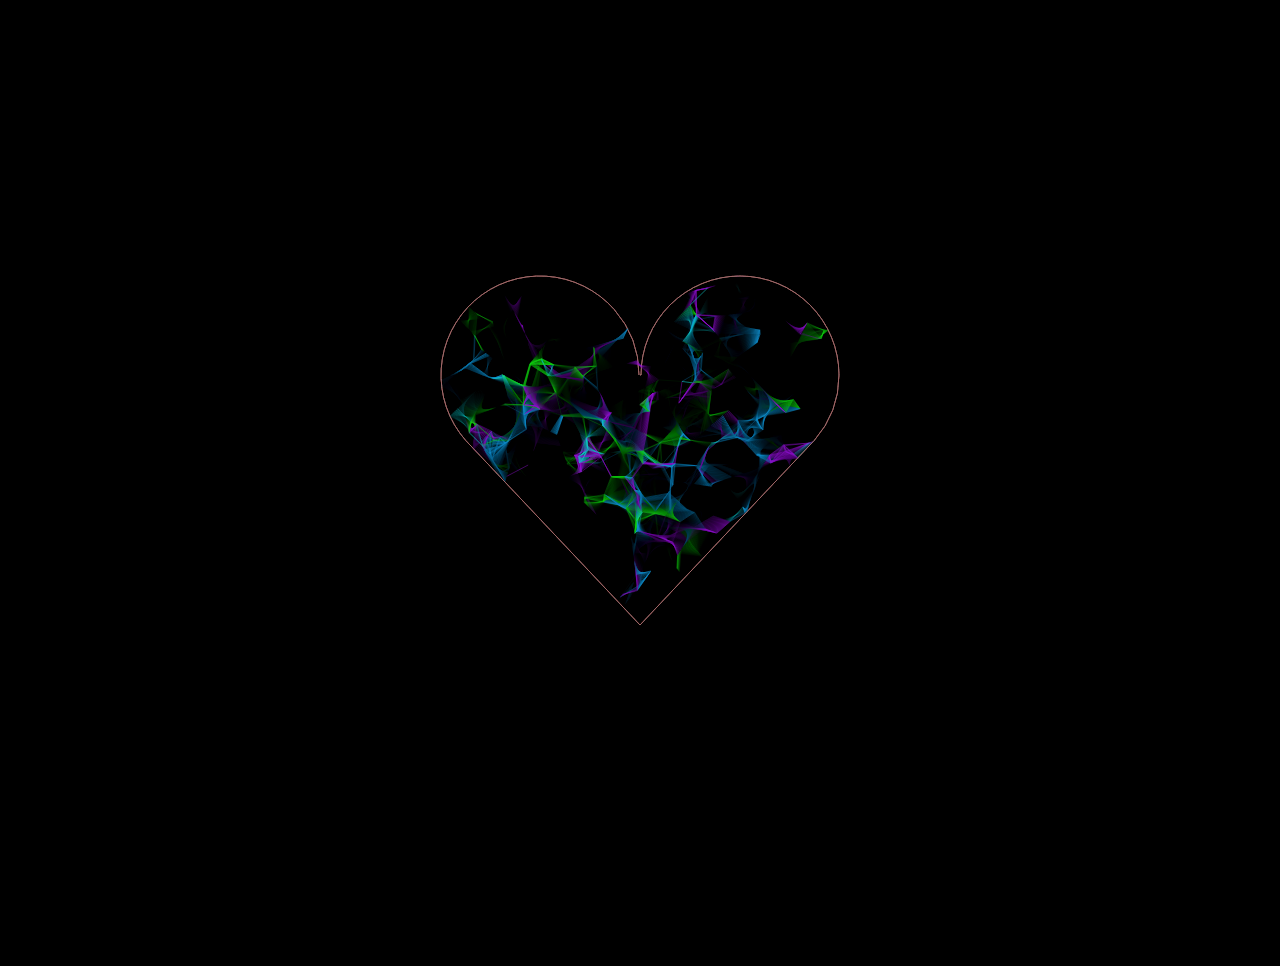
<file: heart.html>
<html lang="en">

<head>

    <meta charset="UTF-8">
    <link rel="stylesheet" href="https://cdnjs.cloudflare.com/ajax/libs/animate.css/4.1.1/animate.min.css" />

    <title>Thinh send Huyền</title>

    <style>
        body {
            margin: 0;
            overflow: hidden;
            background: #eee;
            font-family: Courier, monospace;
            font-size: 14px;
            background-color: #000;
        }

        #c {
            display: block;
            margin: calc(50vh - 175px) auto;
        }
    </style>

    <script>
        window.console = window.console || function (t) { };
    </script>



    <script>
        if (document.location.search.match(/type=embed/gi)) {
            window.parent.postMessage("resize", "*");
        }
    </script>


    <style type="text/css" data-styled-components="FiaaB gTcftA caPIRE" data-styled-components-is-local="true">
        /* sc-component-id: sc-keyframes-FiaaB */
        @-webkit-keyframes FiaaB {
            100% {
                -webkit-transform: rotate(360deg);
                -ms-transform: rotate(360deg);
                transform: rotate(360deg);
            }
        }

        @keyframes FiaaB {
            100% {
                -webkit-transform: rotate(360deg);
                -ms-transform: rotate(360deg);
                transform: rotate(360deg);
            }
        }

        /* sc-component-id: sc-keyframes-gTcftA */
        @-webkit-keyframes gTcftA {

            10%,
            90% {
                -webkit-transform: translate3d(-1px, 0, 0);
                -ms-transform: translate3d(-1px, 0, 0);
                transform: translate3d(-1px, 0, 0);
            }

            20%,
            80% {
                -webkit-transform: translate3d(2px, 0, 0);
                -ms-transform: translate3d(2px, 0, 0);
                transform: translate3d(2px, 0, 0);
            }

            30%,
            50%,
            70% {
                -webkit-transform: translate3d(-4px, 0, 0);
                -ms-transform: translate3d(-4px, 0, 0);
                transform: translate3d(-4px, 0, 0);
            }

            40%,
            60% {
                -webkit-transform: translate3d(4px, 0, 0);
                -ms-transform: translate3d(4px, 0, 0);
                transform: translate3d(4px, 0, 0);
            }
        }

        @keyframes gTcftA {

            10%,
            90% {
                -webkit-transform: translate3d(-1px, 0, 0);
                -ms-transform: translate3d(-1px, 0, 0);
                transform: translate3d(-1px, 0, 0);
            }

            20%,
            80% {
                -webkit-transform: translate3d(2px, 0, 0);
                -ms-transform: translate3d(2px, 0, 0);
                transform: translate3d(2px, 0, 0);
            }

            30%,
            50%,
            70% {
                -webkit-transform: translate3d(-4px, 0, 0);
                -ms-transform: translate3d(-4px, 0, 0);
                transform: translate3d(-4px, 0, 0);
            }

            40%,
            60% {
                -webkit-transform: translate3d(4px, 0, 0);
                -ms-transform: translate3d(4px, 0, 0);
                transform: translate3d(4px, 0, 0);
            }
        }

        /* sc-component-id: sc-keyframes-caPIRE */
        @-webkit-keyframes caPIRE {
            0% {
                -webkit-transform: scale(.75);
                -ms-transform: scale(.75);
                transform: scale(.75);
            }

            20% {
                -webkit-transform: scale(1);
                -ms-transform: scale(1);
                transform: scale(1);
            }

            40% {
                -webkit-transform: scale(.75);
                -ms-transform: scale(.75);
                transform: scale(.75);
            }

            60% {
                -webkit-transform: scale(1);
                -ms-transform: scale(1);
                transform: scale(1);
            }

            80% {
                -webkit-transform: scale(.75);
                -ms-transform: scale(.75);
                transform: scale(.75);
            }

            100% {
                -webkit-transform: scale(.75);
                -ms-transform: scale(.75);
                transform: scale(.75);
            }
        }

        @keyframes caPIRE {
            0% {
                -webkit-transform: scale(.75);
                -ms-transform: scale(.75);
                transform: scale(.75);
            }

            20% {
                -webkit-transform: scale(1);
                -ms-transform: scale(1);
                transform: scale(1);
            }

            40% {
                -webkit-transform: scale(.75);
                -ms-transform: scale(.75);
                transform: scale(.75);
            }

            60% {
                -webkit-transform: scale(1);
                -ms-transform: scale(1);
                transform: scale(1);
            }

            80% {
                -webkit-transform: scale(.75);
                -ms-transform: scale(.75);
                transform: scale(.75);
            }

            100% {
                -webkit-transform: scale(.75);
                -ms-transform: scale(.75);
                transform: scale(.75);
            }
        }
    </style>
    <style>
        @-webkit-keyframes swal2-show {
            0% {
                -webkit-transform: scale(.7);
                transform: scale(.7)
            }

            45% {
                -webkit-transform: scale(1.05);
                transform: scale(1.05)
            }

            80% {
                -webkit-transform: scale(.95);
                transform: scale(.95)
            }

            100% {
                -webkit-transform: scale(1);
                transform: scale(1)
            }
        }

        @keyframes swal2-show {
            0% {
                -webkit-transform: scale(.7);
                transform: scale(.7)
            }

            45% {
                -webkit-transform: scale(1.05);
                transform: scale(1.05)
            }

            80% {
                -webkit-transform: scale(.95);
                transform: scale(.95)
            }

            100% {
                -webkit-transform: scale(1);
                transform: scale(1)
            }
        }

        @-webkit-keyframes swal2-hide {
            0% {
                -webkit-transform: scale(1);
                transform: scale(1);
                opacity: 1
            }

            100% {
                -webkit-transform: scale(.5);
                transform: scale(.5);
                opacity: 0
            }
        }

        @keyframes swal2-hide {
            0% {
                -webkit-transform: scale(1);
                transform: scale(1);
                opacity: 1
            }

            100% {
                -webkit-transform: scale(.5);
                transform: scale(.5);
                opacity: 0
            }
        }

        @-webkit-keyframes swal2-animate-success-line-tip {
            0% {
                top: 1.1875em;
                left: .0625em;
                width: 0
            }

            54% {
                top: 1.0625em;
                left: .125em;
                width: 0
            }

            70% {
                top: 2.1875em;
                left: -.375em;
                width: 3.125em
            }

            84% {
                top: 3em;
                left: 1.3125em;
                width: 1.0625em
            }

            100% {
                top: 2.8125em;
                left: .875em;
                width: 1.5625em
            }
        }

        @keyframes swal2-animate-success-line-tip {
            0% {
                top: 1.1875em;
                left: .0625em;
                width: 0
            }

            54% {
                top: 1.0625em;
                left: .125em;
                width: 0
            }

            70% {
                top: 2.1875em;
                left: -.375em;
                width: 3.125em
            }

            84% {
                top: 3em;
                left: 1.3125em;
                width: 1.0625em
            }

            100% {
                top: 2.8125em;
                left: .875em;
                width: 1.5625em
            }
        }

        @-webkit-keyframes swal2-animate-success-line-long {
            0% {
                top: 3.375em;
                right: 2.875em;
                width: 0
            }

            65% {
                top: 3.375em;
                right: 2.875em;
                width: 0
            }

            84% {
                top: 2.1875em;
                right: 0;
                width: 3.4375em
            }

            100% {
                top: 2.375em;
                right: .5em;
                width: 2.9375em
            }
        }

        @keyframes swal2-animate-success-line-long {
            0% {
                top: 3.375em;
                right: 2.875em;
                width: 0
            }

            65% {
                top: 3.375em;
                right: 2.875em;
                width: 0
            }

            84% {
                top: 2.1875em;
                right: 0;
                width: 3.4375em
            }

            100% {
                top: 2.375em;
                right: .5em;
                width: 2.9375em
            }
        }

        @-webkit-keyframes swal2-rotate-success-circular-line {
            0% {
                -webkit-transform: rotate(-45deg);
                transform: rotate(-45deg)
            }

            5% {
                -webkit-transform: rotate(-45deg);
                transform: rotate(-45deg)
            }

            12% {
                -webkit-transform: rotate(-405deg);
                transform: rotate(-405deg)
            }

            100% {
                -webkit-transform: rotate(-405deg);
                transform: rotate(-405deg)
            }
        }

        @keyframes swal2-rotate-success-circular-line {
            0% {
                -webkit-transform: rotate(-45deg);
                transform: rotate(-45deg)
            }

            5% {
                -webkit-transform: rotate(-45deg);
                transform: rotate(-45deg)
            }

            12% {
                -webkit-transform: rotate(-405deg);
                transform: rotate(-405deg)
            }

            100% {
                -webkit-transform: rotate(-405deg);
                transform: rotate(-405deg)
            }
        }

        @-webkit-keyframes swal2-animate-error-x-mark {
            0% {
                margin-top: 1.625em;
                -webkit-transform: scale(.4);
                transform: scale(.4);
                opacity: 0
            }

            50% {
                margin-top: 1.625em;
                -webkit-transform: scale(.4);
                transform: scale(.4);
                opacity: 0
            }

            80% {
                margin-top: -.375em;
                -webkit-transform: scale(1.15);
                transform: scale(1.15)
            }

            100% {
                margin-top: 0;
                -webkit-transform: scale(1);
                transform: scale(1);
                opacity: 1
            }
        }

        @keyframes swal2-animate-error-x-mark {
            0% {
                margin-top: 1.625em;
                -webkit-transform: scale(.4);
                transform: scale(.4);
                opacity: 0
            }

            50% {
                margin-top: 1.625em;
                -webkit-transform: scale(.4);
                transform: scale(.4);
                opacity: 0
            }

            80% {
                margin-top: -.375em;
                -webkit-transform: scale(1.15);
                transform: scale(1.15)
            }

            100% {
                margin-top: 0;
                -webkit-transform: scale(1);
                transform: scale(1);
                opacity: 1
            }
        }

        @-webkit-keyframes swal2-animate-error-icon {
            0% {
                -webkit-transform: rotateX(100deg);
                transform: rotateX(100deg);
                opacity: 0
            }

            100% {
                -webkit-transform: rotateX(0);
                transform: rotateX(0);
                opacity: 1
            }
        }

        @keyframes swal2-animate-error-icon {
            0% {
                -webkit-transform: rotateX(100deg);
                transform: rotateX(100deg);
                opacity: 0
            }

            100% {
                -webkit-transform: rotateX(0);
                transform: rotateX(0);
                opacity: 1
            }
        }

        body.swal2-toast-shown .swal2-container {
            background-color: transparent
        }

        body.swal2-toast-shown .swal2-container.swal2-shown {
            background-color: transparent
        }

        body.swal2-toast-shown .swal2-container.swal2-top {
            top: 0;
            right: auto;
            bottom: auto;
            left: 50%;
            -webkit-transform: translateX(-50%);
            transform: translateX(-50%)
        }

        body.swal2-toast-shown .swal2-container.swal2-top-end,
        body.swal2-toast-shown .swal2-container.swal2-top-right {
            top: 0;
            right: 0;
            bottom: auto;
            left: auto
        }

        body.swal2-toast-shown .swal2-container.swal2-top-left,
        body.swal2-toast-shown .swal2-container.swal2-top-start {
            top: 0;
            right: auto;
            bottom: auto;
            left: 0
        }

        body.swal2-toast-shown .swal2-container.swal2-center-left,
        body.swal2-toast-shown .swal2-container.swal2-center-start {
            top: 50%;
            right: auto;
            bottom: auto;
            left: 0;
            -webkit-transform: translateY(-50%);
            transform: translateY(-50%)
        }

        body.swal2-toast-shown .swal2-container.swal2-center {
            top: 50%;
            right: auto;
            bottom: auto;
            left: 50%;
            -webkit-transform: translate(-50%, -50%);
            transform: translate(-50%, -50%)
        }

        body.swal2-toast-shown .swal2-container.swal2-center-end,
        body.swal2-toast-shown .swal2-container.swal2-center-right {
            top: 50%;
            right: 0;
            bottom: auto;
            left: auto;
            -webkit-transform: translateY(-50%);
            transform: translateY(-50%)
        }

        body.swal2-toast-shown .swal2-container.swal2-bottom-left,
        body.swal2-toast-shown .swal2-container.swal2-bottom-start {
            top: auto;
            right: auto;
            bottom: 0;
            left: 0
        }

        body.swal2-toast-shown .swal2-container.swal2-bottom {
            top: auto;
            right: auto;
            bottom: 0;
            left: 50%;
            -webkit-transform: translateX(-50%);
            transform: translateX(-50%)
        }

        body.swal2-toast-shown .swal2-container.swal2-bottom-end,
        body.swal2-toast-shown .swal2-container.swal2-bottom-right {
            top: auto;
            right: 0;
            bottom: 0;
            left: auto
        }

        body.swal2-toast-column .swal2-toast {
            flex-direction: column;
            align-items: stretch
        }

        body.swal2-toast-column .swal2-toast .swal2-actions {
            flex: 1;
            align-self: stretch;
            height: 2.2em;
            margin-top: .3125em
        }

        body.swal2-toast-column .swal2-toast .swal2-loading {
            justify-content: center
        }

        body.swal2-toast-column .swal2-toast .swal2-input {
            height: 2em;
            margin: .3125em auto;
            font-size: 1em
        }

        body.swal2-toast-column .swal2-toast .swal2-validation-message {
            font-size: 1em
        }

        .swal2-popup.swal2-toast {
            flex-direction: row;
            align-items: center;
            width: auto;
            padding: .625em;
            box-shadow: 0 0 .625em #d9d9d9;
            overflow-y: hidden
        }

        .swal2-popup.swal2-toast .swal2-header {
            flex-direction: row
        }

        .swal2-popup.swal2-toast .swal2-title {
            flex-grow: 1;
            justify-content: flex-start;
            margin: 0 .6em;
            font-size: 1em
        }

        .swal2-popup.swal2-toast .swal2-footer {
            margin: .5em 0 0;
            padding: .5em 0 0;
            font-size: .8em
        }

        .swal2-popup.swal2-toast .swal2-close {
            position: initial;
            width: .8em;
            height: .8em;
            line-height: .8
        }

        .swal2-popup.swal2-toast .swal2-content {
            justify-content: flex-start;
            font-size: 1em
        }

        .swal2-popup.swal2-toast .swal2-icon {
            width: 2em;
            min-width: 2em;
            height: 2em;
            margin: 0
        }

        .swal2-popup.swal2-toast .swal2-icon-text {
            font-size: 2em;
            font-weight: 700;
            line-height: 1em
        }

        .swal2-popup.swal2-toast .swal2-icon.swal2-success .swal2-success-ring {
            width: 2em;
            height: 2em
        }

        .swal2-popup.swal2-toast .swal2-icon.swal2-error [class^=swal2-x-mark-line] {
            top: .875em;
            width: 1.375em
        }

        .swal2-popup.swal2-toast .swal2-icon.swal2-error [class^=swal2-x-mark-line][class$=left] {
            left: .3125em
        }

        .swal2-popup.swal2-toast .swal2-icon.swal2-error [class^=swal2-x-mark-line][class$=right] {
            right: .3125em
        }

        .swal2-popup.swal2-toast .swal2-actions {
            height: auto;
            margin: 0 .3125em
        }

        .swal2-popup.swal2-toast .swal2-styled {
            margin: 0 .3125em;
            padding: .3125em .625em;
            font-size: 1em
        }

        .swal2-popup.swal2-toast .swal2-styled:focus {
            box-shadow: 0 0 0 .0625em #fff, 0 0 0 .125em rgba(50, 100, 150, .4)
        }

        .swal2-popup.swal2-toast .swal2-success {
            border-color: #a5dc86
        }

        .swal2-popup.swal2-toast .swal2-success [class^=swal2-success-circular-line] {
            position: absolute;
            width: 2em;
            height: 2.8125em;
            -webkit-transform: rotate(45deg);
            transform: rotate(45deg);
            border-radius: 50%
        }

        .swal2-popup.swal2-toast .swal2-success [class^=swal2-success-circular-line][class$=left] {
            top: -.25em;
            left: -.9375em;
            -webkit-transform: rotate(-45deg);
            transform: rotate(-45deg);
            -webkit-transform-origin: 2em 2em;
            transform-origin: 2em 2em;
            border-radius: 4em 0 0 4em
        }

        .swal2-popup.swal2-toast .swal2-success [class^=swal2-success-circular-line][class$=right] {
            top: -.25em;
            left: .9375em;
            -webkit-transform-origin: 0 2em;
            transform-origin: 0 2em;
            border-radius: 0 4em 4em 0
        }

        .swal2-popup.swal2-toast .swal2-success .swal2-success-ring {
            width: 2em;
            height: 2em
        }

        .swal2-popup.swal2-toast .swal2-success .swal2-success-fix {
            top: 0;
            left: .4375em;
            width: .4375em;
            height: 2.6875em
        }

        .swal2-popup.swal2-toast .swal2-success [class^=swal2-success-line] {
            height: .3125em
        }

        .swal2-popup.swal2-toast .swal2-success [class^=swal2-success-line][class$=tip] {
            top: 1.125em;
            left: .1875em;
            width: .75em
        }

        .swal2-popup.swal2-toast .swal2-success [class^=swal2-success-line][class$=long] {
            top: .9375em;
            right: .1875em;
            width: 1.375em
        }

        .swal2-popup.swal2-toast.swal2-show {
            -webkit-animation: showSweetToast .5s;
            animation: showSweetToast .5s
        }

        .swal2-popup.swal2-toast.swal2-hide {
            -webkit-animation: hideSweetToast .2s forwards;
            animation: hideSweetToast .2s forwards
        }

        .swal2-popup.swal2-toast .swal2-animate-success-icon .swal2-success-line-tip {
            -webkit-animation: animate-toast-success-tip .75s;
            animation: animate-toast-success-tip .75s
        }

        .swal2-popup.swal2-toast .swal2-animate-success-icon .swal2-success-line-long {
            -webkit-animation: animate-toast-success-long .75s;
            animation: animate-toast-success-long .75s
        }

        @-webkit-keyframes showSweetToast {
            0% {
                -webkit-transform: translateY(-.625em) rotateZ(2deg);
                transform: translateY(-.625em) rotateZ(2deg);
                opacity: 0
            }

            33% {
                -webkit-transform: translateY(0) rotateZ(-2deg);
                transform: translateY(0) rotateZ(-2deg);
                opacity: .5
            }

            66% {
                -webkit-transform: translateY(.3125em) rotateZ(2deg);
                transform: translateY(.3125em) rotateZ(2deg);
                opacity: .7
            }

            100% {
                -webkit-transform: translateY(0) rotateZ(0);
                transform: translateY(0) rotateZ(0);
                opacity: 1
            }
        }

        @keyframes showSweetToast {
            0% {
                -webkit-transform: translateY(-.625em) rotateZ(2deg);
                transform: translateY(-.625em) rotateZ(2deg);
                opacity: 0
            }

            33% {
                -webkit-transform: translateY(0) rotateZ(-2deg);
                transform: translateY(0) rotateZ(-2deg);
                opacity: .5
            }

            66% {
                -webkit-transform: translateY(.3125em) rotateZ(2deg);
                transform: translateY(.3125em) rotateZ(2deg);
                opacity: .7
            }

            100% {
                -webkit-transform: translateY(0) rotateZ(0);
                transform: translateY(0) rotateZ(0);
                opacity: 1
            }
        }

        @-webkit-keyframes hideSweetToast {
            0% {
                opacity: 1
            }

            33% {
                opacity: .5
            }

            100% {
                -webkit-transform: rotateZ(1deg);
                transform: rotateZ(1deg);
                opacity: 0
            }
        }

        @keyframes hideSweetToast {
            0% {
                opacity: 1
            }

            33% {
                opacity: .5
            }

            100% {
                -webkit-transform: rotateZ(1deg);
                transform: rotateZ(1deg);
                opacity: 0
            }
        }

        @-webkit-keyframes animate-toast-success-tip {
            0% {
                top: .5625em;
                left: .0625em;
                width: 0
            }

            54% {
                top: .125em;
                left: .125em;
                width: 0
            }

            70% {
                top: .625em;
                left: -.25em;
                width: 1.625em
            }

            84% {
                top: 1.0625em;
                left: .75em;
                width: .5em
            }

            100% {
                top: 1.125em;
                left: .1875em;
                width: .75em
            }
        }

        @keyframes animate-toast-success-tip {
            0% {
                top: .5625em;
                left: .0625em;
                width: 0
            }

            54% {
                top: .125em;
                left: .125em;
                width: 0
            }

            70% {
                top: .625em;
                left: -.25em;
                width: 1.625em
            }

            84% {
                top: 1.0625em;
                left: .75em;
                width: .5em
            }

            100% {
                top: 1.125em;
                left: .1875em;
                width: .75em
            }
        }

        @-webkit-keyframes animate-toast-success-long {
            0% {
                top: 1.625em;
                right: 1.375em;
                width: 0
            }

            65% {
                top: 1.25em;
                right: .9375em;
                width: 0
            }

            84% {
                top: .9375em;
                right: 0;
                width: 1.125em
            }

            100% {
                top: .9375em;
                right: .1875em;
                width: 1.375em
            }
        }

        @keyframes animate-toast-success-long {
            0% {
                top: 1.625em;
                right: 1.375em;
                width: 0
            }

            65% {
                top: 1.25em;
                right: .9375em;
                width: 0
            }

            84% {
                top: .9375em;
                right: 0;
                width: 1.125em
            }

            100% {
                top: .9375em;
                right: .1875em;
                width: 1.375em
            }
        }

        body.swal2-shown:not(.swal2-no-backdrop):not(.swal2-toast-shown) {
            overflow: hidden
        }

        body.swal2-height-auto {
            height: auto !important
        }

        body.swal2-no-backdrop .swal2-shown {
            top: auto;
            right: auto;
            bottom: auto;
            left: auto;
            background-color: transparent
        }

        body.swal2-no-backdrop .swal2-shown>.swal2-modal {
            box-shadow: 0 0 10px rgba(0, 0, 0, .4)
        }

        body.swal2-no-backdrop .swal2-shown.swal2-top {
            top: 0;
            left: 50%;
            -webkit-transform: translateX(-50%);
            transform: translateX(-50%)
        }

        body.swal2-no-backdrop .swal2-shown.swal2-top-left,
        body.swal2-no-backdrop .swal2-shown.swal2-top-start {
            top: 0;
            left: 0
        }

        body.swal2-no-backdrop .swal2-shown.swal2-top-end,
        body.swal2-no-backdrop .swal2-shown.swal2-top-right {
            top: 0;
            right: 0
        }

        body.swal2-no-backdrop .swal2-shown.swal2-center {
            top: 50%;
            left: 50%;
            -webkit-transform: translate(-50%, -50%);
            transform: translate(-50%, -50%)
        }

        body.swal2-no-backdrop .swal2-shown.swal2-center-left,
        body.swal2-no-backdrop .swal2-shown.swal2-center-start {
            top: 50%;
            left: 0;
            -webkit-transform: translateY(-50%);
            transform: translateY(-50%)
        }

        body.swal2-no-backdrop .swal2-shown.swal2-center-end,
        body.swal2-no-backdrop .swal2-shown.swal2-center-right {
            top: 50%;
            right: 0;
            -webkit-transform: translateY(-50%);
            transform: translateY(-50%)
        }

        body.swal2-no-backdrop .swal2-shown.swal2-bottom {
            bottom: 0;
            left: 50%;
            -webkit-transform: translateX(-50%);
            transform: translateX(-50%)
        }

        body.swal2-no-backdrop .swal2-shown.swal2-bottom-left,
        body.swal2-no-backdrop .swal2-shown.swal2-bottom-start {
            bottom: 0;
            left: 0
        }

        body.swal2-no-backdrop .swal2-shown.swal2-bottom-end,
        body.swal2-no-backdrop .swal2-shown.swal2-bottom-right {
            right: 0;
            bottom: 0
        }

        .swal2-container {
            display: flex;
            position: fixed;
            top: 0;
            right: 0;
            bottom: 0;
            left: 0;
            flex-direction: row;
            align-items: center;
            justify-content: center;
            padding: 10px;
            background-color: transparent;
            z-index: 1060;
            overflow-x: hidden;
            -webkit-overflow-scrolling: touch
        }

        .swal2-container.swal2-top {
            align-items: flex-start
        }

        .swal2-container.swal2-top-left,
        .swal2-container.swal2-top-start {
            align-items: flex-start;
            justify-content: flex-start
        }

        .swal2-container.swal2-top-end,
        .swal2-container.swal2-top-right {
            align-items: flex-start;
            justify-content: flex-end
        }

        .swal2-container.swal2-center {
            align-items: center
        }

        .swal2-container.swal2-center-left,
        .swal2-container.swal2-center-start {
            align-items: center;
            justify-content: flex-start
        }

        .swal2-container.swal2-center-end,
        .swal2-container.swal2-center-right {
            align-items: center;
            justify-content: flex-end
        }

        .swal2-container.swal2-bottom {
            align-items: flex-end
        }

        .swal2-container.swal2-bottom-left,
        .swal2-container.swal2-bottom-start {
            align-items: flex-end;
            justify-content: flex-start
        }

        .swal2-container.swal2-bottom-end,
        .swal2-container.swal2-bottom-right {
            align-items: flex-end;
            justify-content: flex-end
        }

        .swal2-container.swal2-grow-fullscreen>.swal2-modal {
            display: flex !important;
            flex: 1;
            align-self: stretch;
            justify-content: center
        }

        .swal2-container.swal2-grow-row>.swal2-modal {
            display: flex !important;
            flex: 1;
            align-content: center;
            justify-content: center
        }

        .swal2-container.swal2-grow-column {
            flex: 1;
            flex-direction: column
        }

        .swal2-container.swal2-grow-column.swal2-bottom,
        .swal2-container.swal2-grow-column.swal2-center,
        .swal2-container.swal2-grow-column.swal2-top {
            align-items: center
        }

        .swal2-container.swal2-grow-column.swal2-bottom-left,
        .swal2-container.swal2-grow-column.swal2-bottom-start,
        .swal2-container.swal2-grow-column.swal2-center-left,
        .swal2-container.swal2-grow-column.swal2-center-start,
        .swal2-container.swal2-grow-column.swal2-top-left,
        .swal2-container.swal2-grow-column.swal2-top-start {
            align-items: flex-start
        }

        .swal2-container.swal2-grow-column.swal2-bottom-end,
        .swal2-container.swal2-grow-column.swal2-bottom-right,
        .swal2-container.swal2-grow-column.swal2-center-end,
        .swal2-container.swal2-grow-column.swal2-center-right,
        .swal2-container.swal2-grow-column.swal2-top-end,
        .swal2-container.swal2-grow-column.swal2-top-right {
            align-items: flex-end
        }

        .swal2-container.swal2-grow-column>.swal2-modal {
            display: flex !important;
            flex: 1;
            align-content: center;
            justify-content: center
        }

        .swal2-container:not(.swal2-top):not(.swal2-top-start):not(.swal2-top-end):not(.swal2-top-left):not(.swal2-top-right):not(.swal2-center-start):not(.swal2-center-end):not(.swal2-center-left):not(.swal2-center-right):not(.swal2-bottom):not(.swal2-bottom-start):not(.swal2-bottom-end):not(.swal2-bottom-left):not(.swal2-bottom-right):not(.swal2-grow-fullscreen)>.swal2-modal {
            margin: auto
        }

        @media all and (-ms-high-contrast:none),
        (-ms-high-contrast:active) {
            .swal2-container .swal2-modal {
                margin: 0 !important
            }
        }

        .swal2-container.swal2-fade {
            transition: background-color .1s
        }

        .swal2-container.swal2-shown {
            background-color: rgba(0, 0, 0, .4)
        }

        .swal2-popup {
            display: none;
            position: relative;
            flex-direction: column;
            justify-content: center;
            width: 32em;
            max-width: 100%;
            padding: 1.25em;
            border-radius: .3125em;
            background: #fff;
            font-family: inherit;
            font-size: 1rem;
            box-sizing: border-box
        }

        .swal2-popup:focus {
            outline: 0
        }

        .swal2-popup.swal2-loading {
            overflow-y: hidden
        }

        .swal2-popup .swal2-header {
            display: flex;
            flex-direction: column;
            align-items: center
        }

        .swal2-popup .swal2-title {
            display: block;
            position: relative;
            max-width: 100%;
            margin: 0 0 .4em;
            padding: 0;
            color: #595959;
            font-size: 1.875em;
            font-weight: 600;
            text-align: center;
            text-transform: none;
            word-wrap: break-word
        }

        .swal2-popup .swal2-actions {
            flex-wrap: wrap;
            align-items: center;
            justify-content: center;
            margin: 1.25em auto 0;
            z-index: 1
        }

        .swal2-popup .swal2-actions:not(.swal2-loading) .swal2-styled[disabled] {
            opacity: .4
        }

        .swal2-popup .swal2-actions:not(.swal2-loading) .swal2-styled:hover {
            background-image: linear-gradient(rgba(0, 0, 0, .1), rgba(0, 0, 0, .1))
        }

        .swal2-popup .swal2-actions:not(.swal2-loading) .swal2-styled:active {
            background-image: linear-gradient(rgba(0, 0, 0, .2), rgba(0, 0, 0, .2))
        }

        .swal2-popup .swal2-actions.swal2-loading .swal2-styled.swal2-confirm {
            width: 2.5em;
            height: 2.5em;
            margin: .46875em;
            padding: 0;
            border: .25em solid transparent;
            border-radius: 100%;
            border-color: transparent;
            background-color: transparent !important;
            color: transparent;
            cursor: default;
            box-sizing: border-box;
            -webkit-animation: swal2-rotate-loading 1.5s linear 0s infinite normal;
            animation: swal2-rotate-loading 1.5s linear 0s infinite normal;
            -webkit-user-select: none;
            -moz-user-select: none;
            -ms-user-select: none;
            user-select: none
        }

        .swal2-popup .swal2-actions.swal2-loading .swal2-styled.swal2-cancel {
            margin-right: 30px;
            margin-left: 30px
        }

        .swal2-popup .swal2-actions.swal2-loading :not(.swal2-styled).swal2-confirm::after {
            display: inline-block;
            width: 15px;
            height: 15px;
            margin-left: 5px;
            border: 3px solid #999;
            border-radius: 50%;
            border-right-color: transparent;
            box-shadow: 1px 1px 1px #fff;
            content: '';
            -webkit-animation: swal2-rotate-loading 1.5s linear 0s infinite normal;
            animation: swal2-rotate-loading 1.5s linear 0s infinite normal
        }

        .swal2-popup .swal2-styled {
            margin: .3125em;
            padding: .625em 2em;
            font-weight: 500;
            box-shadow: none
        }

        .swal2-popup .swal2-styled:not([disabled]) {
            cursor: pointer
        }

        .swal2-popup .swal2-styled.swal2-confirm {
            border: 0;
            border-radius: .25em;
            background: initial;
            background-color: #3085d6;
            color: #fff;
            font-size: 1.0625em
        }

        .swal2-popup .swal2-styled.swal2-cancel {
            border: 0;
            border-radius: .25em;
            background: initial;
            background-color: #aaa;
            color: #fff;
            font-size: 1.0625em
        }

        .swal2-popup .swal2-styled:focus {
            outline: 0;
            box-shadow: 0 0 0 2px #fff, 0 0 0 4px rgba(50, 100, 150, .4)
        }

        .swal2-popup .swal2-styled::-moz-focus-inner {
            border: 0
        }

        .swal2-popup .swal2-footer {
            justify-content: center;
            margin: 1.25em 0 0;
            padding: 1em 0 0;
            border-top: 1px solid #eee;
            color: #545454;
            font-size: 1em
        }

        .swal2-popup .swal2-image {
            max-width: 100%;
            margin: 1.25em auto
        }

        .swal2-popup .swal2-close {
            position: absolute;
            top: 0;
            right: 0;
            justify-content: center;
            width: 1.2em;
            height: 1.2em;
            padding: 0;
            transition: color .1s ease-out;
            border: none;
            border-radius: 0;
            outline: initial;
            background: 0 0;
            color: #ccc;
            font-family: serif;
            font-size: 2.5em;
            line-height: 1.2;
            cursor: pointer;
            overflow: hidden
        }

        .swal2-popup .swal2-close:hover {
            -webkit-transform: none;
            transform: none;
            color: #f27474
        }

        .swal2-popup>.swal2-checkbox,
        .swal2-popup>.swal2-file,
        .swal2-popup>.swal2-input,
        .swal2-popup>.swal2-radio,
        .swal2-popup>.swal2-select,
        .swal2-popup>.swal2-textarea {
            display: none
        }

        .swal2-popup .swal2-content {
            justify-content: center;
            margin: 0;
            padding: 0;
            color: #545454;
            font-size: 1.125em;
            font-weight: 300;
            line-height: normal;
            z-index: 1;
            word-wrap: break-word
        }

        .swal2-popup #swal2-content {
            text-align: center
        }

        .swal2-popup .swal2-checkbox,
        .swal2-popup .swal2-file,
        .swal2-popup .swal2-input,
        .swal2-popup .swal2-radio,
        .swal2-popup .swal2-select,
        .swal2-popup .swal2-textarea {
            margin: 1em auto
        }

        .swal2-popup .swal2-file,
        .swal2-popup .swal2-input,
        .swal2-popup .swal2-textarea {
            width: 100%;
            transition: border-color .3s, box-shadow .3s;
            border: 1px solid #d9d9d9;
            border-radius: .1875em;
            font-size: 1.125em;
            box-shadow: inset 0 1px 1px rgba(0, 0, 0, .06);
            box-sizing: border-box
        }

        .swal2-popup .swal2-file.swal2-inputerror,
        .swal2-popup .swal2-input.swal2-inputerror,
        .swal2-popup .swal2-textarea.swal2-inputerror {
            border-color: #f27474 !important;
            box-shadow: 0 0 2px #f27474 !important
        }

        .swal2-popup .swal2-file:focus,
        .swal2-popup .swal2-input:focus,
        .swal2-popup .swal2-textarea:focus {
            border: 1px solid #b4dbed;
            outline: 0;
            box-shadow: 0 0 3px #c4e6f5
        }

        .swal2-popup .swal2-file::-webkit-input-placeholder,
        .swal2-popup .swal2-input::-webkit-input-placeholder,
        .swal2-popup .swal2-textarea::-webkit-input-placeholder {
            color: #ccc
        }

        .swal2-popup .swal2-file:-ms-input-placeholder,
        .swal2-popup .swal2-input:-ms-input-placeholder,
        .swal2-popup .swal2-textarea:-ms-input-placeholder {
            color: #ccc
        }

        .swal2-popup .swal2-file::-ms-input-placeholder,
        .swal2-popup .swal2-input::-ms-input-placeholder,
        .swal2-popup .swal2-textarea::-ms-input-placeholder {
            color: #ccc
        }

        .swal2-popup .swal2-file::placeholder,
        .swal2-popup .swal2-input::placeholder,
        .swal2-popup .swal2-textarea::placeholder {
            color: #ccc
        }

        .swal2-popup .swal2-range input {
            width: 80%
        }

        .swal2-popup .swal2-range output {
            width: 20%;
            font-weight: 600;
            text-align: center
        }

        .swal2-popup .swal2-range input,
        .swal2-popup .swal2-range output {
            height: 2.625em;
            margin: 1em auto;
            padding: 0;
            font-size: 1.125em;
            line-height: 2.625em
        }

        .swal2-popup .swal2-input {
            height: 2.625em;
            padding: 0 .75em
        }

        .swal2-popup .swal2-input[type=number] {
            max-width: 10em
        }

        .swal2-popup .swal2-file {
            font-size: 1.125em
        }

        .swal2-popup .swal2-textarea {
            height: 6.75em;
            padding: .75em
        }

        .swal2-popup .swal2-select {
            min-width: 50%;
            max-width: 100%;
            padding: .375em .625em;
            color: #545454;
            font-size: 1.125em
        }

        .swal2-popup .swal2-checkbox,
        .swal2-popup .swal2-radio {
            align-items: center;
            justify-content: center
        }

        .swal2-popup .swal2-checkbox label,
        .swal2-popup .swal2-radio label {
            margin: 0 .6em;
            font-size: 1.125em
        }

        .swal2-popup .swal2-checkbox input,
        .swal2-popup .swal2-radio input {
            margin: 0 .4em
        }

        .swal2-popup .swal2-validation-message {
            display: none;
            align-items: center;
            justify-content: center;
            padding: .625em;
            background: #f0f0f0;
            color: #666;
            font-size: 1em;
            font-weight: 300;
            overflow: hidden
        }

        .swal2-popup .swal2-validation-message::before {
            display: inline-block;
            width: 1.5em;
            min-width: 1.5em;
            height: 1.5em;
            margin: 0 .625em;
            border-radius: 50%;
            background-color: #f27474;
            color: #fff;
            font-weight: 600;
            line-height: 1.5em;
            text-align: center;
            content: '!';
            zoom: normal
        }

        @supports (-ms-accelerator:true) {
            .swal2-range input {
                width: 100% !important
            }

            .swal2-range output {
                display: none
            }
        }

        @media all and (-ms-high-contrast:none),
        (-ms-high-contrast:active) {
            .swal2-range input {
                width: 100% !important
            }

            .swal2-range output {
                display: none
            }
        }

        @-moz-document url-prefix() {
            .swal2-close:focus {
                outline: 2px solid rgba(50, 100, 150, .4)
            }
        }

        .swal2-icon {
            position: relative;
            justify-content: center;
            width: 5em;
            height: 5em;
            margin: 1.25em auto 1.875em;
            border: .25em solid transparent;
            border-radius: 50%;
            line-height: 5em;
            cursor: default;
            box-sizing: content-box;
            -webkit-user-select: none;
            -moz-user-select: none;
            -ms-user-select: none;
            user-select: none;
            zoom: normal
        }

        .swal2-icon-text {
            font-size: 3.75em
        }

        .swal2-icon.swal2-error {
            border-color: #f27474
        }

        .swal2-icon.swal2-error .swal2-x-mark {
            position: relative;
            flex-grow: 1
        }

        .swal2-icon.swal2-error [class^=swal2-x-mark-line] {
            display: block;
            position: absolute;
            top: 2.3125em;
            width: 2.9375em;
            height: .3125em;
            border-radius: .125em;
            background-color: #f27474
        }

        .swal2-icon.swal2-error [class^=swal2-x-mark-line][class$=left] {
            left: 1.0625em;
            -webkit-transform: rotate(45deg);
            transform: rotate(45deg)
        }

        .swal2-icon.swal2-error [class^=swal2-x-mark-line][class$=right] {
            right: 1em;
            -webkit-transform: rotate(-45deg);
            transform: rotate(-45deg)
        }

        .swal2-icon.swal2-warning {
            border-color: #facea8;
            color: #f8bb86
        }

        .swal2-icon.swal2-info {
            border-color: #9de0f6;
            color: #3fc3ee
        }

        .swal2-icon.swal2-question {
            border-color: #c9dae1;
            color: #87adbd
        }

        .swal2-icon.swal2-success {
            border-color: #a5dc86
        }

        .swal2-icon.swal2-success [class^=swal2-success-circular-line] {
            position: absolute;
            width: 3.75em;
            height: 7.5em;
            -webkit-transform: rotate(45deg);
            transform: rotate(45deg);
            border-radius: 50%
        }

        .swal2-icon.swal2-success [class^=swal2-success-circular-line][class$=left] {
            top: -.4375em;
            left: -2.0635em;
            -webkit-transform: rotate(-45deg);
            transform: rotate(-45deg);
            -webkit-transform-origin: 3.75em 3.75em;
            transform-origin: 3.75em 3.75em;
            border-radius: 7.5em 0 0 7.5em
        }

        .swal2-icon.swal2-success [class^=swal2-success-circular-line][class$=right] {
            top: -.6875em;
            left: 1.875em;
            -webkit-transform: rotate(-45deg);
            transform: rotate(-45deg);
            -webkit-transform-origin: 0 3.75em;
            transform-origin: 0 3.75em;
            border-radius: 0 7.5em 7.5em 0
        }

        .swal2-icon.swal2-success .swal2-success-ring {
            position: absolute;
            top: -.25em;
            left: -.25em;
            width: 100%;
            height: 100%;
            border: .25em solid rgba(165, 220, 134, .3);
            border-radius: 50%;
            z-index: 2;
            box-sizing: content-box
        }

        .swal2-icon.swal2-success .swal2-success-fix {
            position: absolute;
            top: .5em;
            left: 1.625em;
            width: .4375em;
            height: 5.625em;
            -webkit-transform: rotate(-45deg);
            transform: rotate(-45deg);
            z-index: 1
        }

        .swal2-icon.swal2-success [class^=swal2-success-line] {
            display: block;
            position: absolute;
            height: .3125em;
            border-radius: .125em;
            background-color: #a5dc86;
            z-index: 2
        }

        .swal2-icon.swal2-success [class^=swal2-success-line][class$=tip] {
            top: 2.875em;
            left: .875em;
            width: 1.5625em;
            -webkit-transform: rotate(45deg);
            transform: rotate(45deg)
        }

        .swal2-icon.swal2-success [class^=swal2-success-line][class$=long] {
            top: 2.375em;
            right: .5em;
            width: 2.9375em;
            -webkit-transform: rotate(-45deg);
            transform: rotate(-45deg)
        }

        .swal2-progresssteps {
            align-items: center;
            margin: 0 0 1.25em;
            padding: 0;
            font-weight: 600
        }

        .swal2-progresssteps li {
            display: inline-block;
            position: relative
        }

        .swal2-progresssteps .swal2-progresscircle {
            width: 2em;
            height: 2em;
            border-radius: 2em;
            background: #3085d6;
            color: #fff;
            line-height: 2em;
            text-align: center;
            z-index: 20
        }

        .swal2-progresssteps .swal2-progresscircle:first-child {
            margin-left: 0
        }

        .swal2-progresssteps .swal2-progresscircle:last-child {
            margin-right: 0
        }

        .swal2-progresssteps .swal2-progresscircle.swal2-activeprogressstep {
            background: #3085d6
        }

        .swal2-progresssteps .swal2-progresscircle.swal2-activeprogressstep~.swal2-progresscircle {
            background: #add8e6
        }

        .swal2-progresssteps .swal2-progresscircle.swal2-activeprogressstep~.swal2-progressline {
            background: #add8e6
        }

        .swal2-progresssteps .swal2-progressline {
            width: 2.5em;
            height: .4em;
            margin: 0 -1px;
            background: #3085d6;
            z-index: 10
        }

        [class^=swal2] {
            -webkit-tap-highlight-color: transparent
        }

        .swal2-show {
            -webkit-animation: swal2-show .3s;
            animation: swal2-show .3s
        }

        .swal2-show.swal2-noanimation {
            -webkit-animation: none;
            animation: none
        }

        .swal2-hide {
            -webkit-animation: swal2-hide .15s forwards;
            animation: swal2-hide .15s forwards
        }

        .swal2-hide.swal2-noanimation {
            -webkit-animation: none;
            animation: none
        }

        .swal2-rtl .swal2-close {
            right: auto;
            left: 0
        }

        .swal2-animate-success-icon .swal2-success-line-tip {
            -webkit-animation: swal2-animate-success-line-tip .75s;
            animation: swal2-animate-success-line-tip .75s
        }

        .swal2-animate-success-icon .swal2-success-line-long {
            -webkit-animation: swal2-animate-success-line-long .75s;
            animation: swal2-animate-success-line-long .75s
        }

        .swal2-animate-success-icon .swal2-success-circular-line-right {
            -webkit-animation: swal2-rotate-success-circular-line 4.25s ease-in;
            animation: swal2-rotate-success-circular-line 4.25s ease-in
        }

        .swal2-animate-error-icon {
            -webkit-animation: swal2-animate-error-icon .5s;
            animation: swal2-animate-error-icon .5s
        }

        .swal2-animate-error-icon .swal2-x-mark {
            -webkit-animation: swal2-animate-error-x-mark .5s;
            animation: swal2-animate-error-x-mark .5s
        }

        @-webkit-keyframes swal2-rotate-loading {
            0% {
                -webkit-transform: rotate(0);
                transform: rotate(0)
            }

            100% {
                -webkit-transform: rotate(360deg);
                transform: rotate(360deg)
            }
        }

        @keyframes swal2-rotate-loading {
            0% {
                -webkit-transform: rotate(0);
                transform: rotate(0)
            }

            100% {
                -webkit-transform: rotate(360deg);
                transform: rotate(360deg)
            }
        }

        @media print {
            body.swal2-shown:not(.swal2-no-backdrop):not(.swal2-toast-shown) {
                overflow-y: scroll !important
            }

            body.swal2-shown:not(.swal2-no-backdrop):not(.swal2-toast-shown)>[aria-hidden=true] {
                display: none
            }

            body.swal2-shown:not(.swal2-no-backdrop):not(.swal2-toast-shown) .swal2-container {
                position: initial !important
            }
        }
    </style>
    <style>
        .ejoy-sub-active {
            color: #1296ba !important;
        }

        .ejoy-sub-hovered {
            color: #1296ba !important;
        }

        .ejoy-sub-clzz {
            cursor: pointer;

            lineHeight: 1.2;
            font-size: 28px;
            color: #FFCC00;
            background: rgba(17, 17, 17, 0.7);

        }

        .ejoy-sub-clzz:hover {
            color: #1296ba !important;
        }

        .ej-trans-sub {
            position: absolute;
            width: 100%;
            display: flex;
            justify-content: center;
            align-items: center;
            z-index: 9999999;
            cursor: move;
        }

        .ej-trans-sub>span {
            color: #3CF9ED;
            font-size: 18px;
            text-align: center;
            padding: 0 16px;
            line-height: 1.5;
            background: rgba(32, 26, 25, 0.8);
            // text-shadow: 0px 1px 4px black;
            padding: 0 8px;

            lineHeight: 1.2;
            font-size: 16px;
            color: #0CB1C7;
            background: rgba(67, 65, 65, 0.7);

        }

        .ej-main-sub {
            position: absolute;
            width: 100%;
            display: flex;
            justify-content: center;
            align-items: center;
            z-index: 99999999;
            cursor: move;
            padding: 0 8px;
        }

        .ej-main-sub>span {
            color: white;
            font-size: 20px;
            line-height: 1.5;
            text-align: center;
            background: rgba(32, 26, 25, 0.8);
            // text-shadow: 0px 1px 4px black;
            padding: 2px 8px;

            lineHeight: 1.2;
            font-size: 28px;
            color: #FFCC00;
            background: rgba(17, 17, 17, 0.7);

        }

        .ej-main-sub .ejoy-sub-clzz {
            background: transparent !important
        }

        .tran-subtitle>span {
            cursor: pointer;
            padding-left: 10px;
            top: 2px;
            position: relative;
        }

        .tran-subtitle>span>span {
            position: absolute;
            top: -170%;
            background: rgba(0, 0, 0, 0.5);
            font-size: 13px;
            line-height: 20px;
            padding: 2px 8px;
            color: white;
            display: none;
            border-radius: 4px;
            white-space: nowrap;
            left: -50%;
            font-weight: normal;
        }

        .view-icon-copy-main-sub:hover>span,
        .view-icon-edit-sub:hover>span,
        .view-icon-copy-tran-sub:hover>span {
            display: block;
        }

        .tran-subtitle>span>svg {
            width: 16px;
            height: 16px;
            pointer-events: none;
            display: inline-flex !important;
            vertical-align: baseline !important;
        }

        .view-icon-copy-main-sub>svg {
            pointer-events: none;
            color: #FFCC00
        }

        .view-icon-copy-tran-sub {
            padding-left: 0 !important;
            padding-right: 8px !important;
        }

        .view-icon-copy-tran-sub>svg {
            pointer-events: none;
            color: #0CB1C7
        }
    </style>
</head>

<body translate="no">
    <canvas class=" animate__animated  
    animate__heartBeat animate__infinite" id="c" width="400" height="400"></canvas>
    <script
        src="https://cpwebassets.codepen.io/assets/common/stopExecutionOnTimeout-2c7831bb44f98c1391d6a4ffda0e1fd302503391ca806e7fcc7b9b87197aec26.js"></script>


    <script id="rendered-js">
        var c = document.getElementById("c");
        var ctx = c.getContext("2d");
        var cw = c.width = 400,
            cx = cw / 2;
        var ch = c.height = 400,
            cy = ch / 2;
        var frames = 0;
        var R = 100; // for the heart path
        var howMany = 300; // how many particles
        var p = []; // particles array
        var D = 25;
        /*var colors = [170, 180, 190, 200, 210];*/
        var colors = [340, 350, 360, 0, 10, 20];

        ctx.fillStyle = "rgba(0,0,0,.05)";
        var cx = [cw / 2, cw / 2 + R, cw / 2 - R];
        var cy = [ch / 2, R, R];

        function Particle() {
            var a = Math.random() * 2 * Math.PI;
            var r = ~~(Math.random() * R);
            var index = Math.floor(Math.random() * 3);
            this.x = cx[index] + r * Math.cos(a);
            this.y = cy[index] + r * Math.sin(a);
            this.ix = Math.random() * (Math.random() < 0.5 ? -1 : 1); //positive or negative
            this.iy = Math.random() * (Math.random() < 0.5 ? -1 : 1); //positive or negative
            this.hue = colors[Math.round(Math.random() * colors.length) + 1];
        }

        function createParticle() {
            var particle = new Particle();
            p.push(particle);
        }

        for (var i = 0; i < howMany / 2; i++) {
            createParticle();
        }

        function Draw() {
            frames++;
            if (frames % 2 == 0 && p.length < howMany) {
                createParticle();
            }

            ctx.fillRect(0, 0, cw, ch);
            thePath(R, 1); // the current path for isPointInPath 
            ctx.strokeStyle = "hsla(0,50%,20%,.3)";
            ctx.stroke();
            for (var i = 0; i < p.length; i++) {
                ctx.fillStyle = p[i].c;
                if (ctx.isPointInPath(p[i].x, p[i].y)) {
                    p[i].x += p[i].ix;
                    p[i].y += p[i].iy;

                } else {
                    p[i].ix = -1 * p[i].ix;
                    p[i].iy = -1 * p[i].iy;
                    p[i].x += p[i].ix;
                    p[i].y += p[i].iy;
                }
            }

            compare();

            window.requestAnimationFrame(Draw);
        }

        window.requestAnimationFrame(Draw);

        function compare() {
            for (var i = 0; i < p.length; i++) {
                var a = p[i];
                for (var j = i + 1; j < p.length; j++) {

                    var b = p[j];
                    var dist = distance(a, b);
                    if (dist < D) {
                        var c = {};
                        var alp = (D - dist) / D;
                        var hue = a.hue;
                        ctx.strokeStyle = "hsla(" + hue + ",87%, 44%," + alp + ")";
                        ctx.beginPath();
                        ctx.moveTo(a.x, a.y);
                        ctx.lineTo(b.x, b.y);
                        ctx.stroke();
                    }
                }
            }
        }

        function distance(a, b) {
            var ac = b.y - a.y;
            var bc = b.x - a.x;
            var ab = Math.sqrt(ac * ac + bc * bc);
            return ab;
        }

        function thePath(R, r) {//draw a heart
            ctx.beginPath();
            ctx.moveTo(200, R);
            ctx.arc(300, R, R - r, Math.PI, Math.PI * 0.23);
            ctx.lineTo(200, 350);
            ctx.arc(100, R, R - r, Math.PI * 0.77, 0); // NO stroke!!!
        }

        function randomIntFromInterval(mn, mx) {
            return ~~(Math.random() * (mx - mn + 1) + mn);
        }
  //# sourceURL=pen.js
    </script>

    <script>
        // <![CDATA[
        var colours = new Array('#f00', '#f06', '#f0f', '#f6f', '#f39', '#f9c'); // colours of the hearts
        var minisize = 20; // smallest size of hearts in pixels
        var maxisize = 50; // biggest size of hearts in pixels
        var hearts = 100; // maximum number of hearts on screen
        var over_or_under = "over"; // set to "over" for hearts to always be on top, or "under" to allow them to float behind other objects
        /*****************************
         *JavaScript Love Heart Cursor*
         *  (c)2013+ mf2fm web-design *
         *   http://www.mf2fm.com/rv  *
         *  DON'T EDIT BELOW THIS BOX *
         *****************************/
        var x = ox = 400;
        var y = oy = 300;
        var swide = 800;
        var shigh = 600;
        var sleft = sdown = 0;
        var herz = new Array();
        var herzx = new Array();
        var herzy = new Array();
        var herzs = new Array();
        var kiss = false;
        if (typeof ('addRVLoadEvent') != 'function')
            function addRVLoadEvent(funky) {
                var oldonload = window.onload;
                if (typeof (oldonload) != 'function') window.onload = funky;
                else window.onload = function () {
                    if (oldonload) oldonload();
                    funky();
                }
            }
        addRVLoadEvent(mwah);

        function mwah() {
            if (document.getElementById) {
                var i, heart;
                for (i = 0; i < hearts; i++) {
                    heart = createDiv("auto", "auto");
                    heart.style.visibility = "hidden";
                    heart.style.zIndex = (over_or_under == "over") ? "1001" : "0";
                    heart.style.color = colours[i % colours.length];
                    heart.style.pointerEvents = "none";
                    if (navigator.appName == "Microsoft Internet Explorer") heart.style.filter = "alpha(opacity=75)";
                    else heart.style.opacity = 0.45;
                    heart.appendChild(document.createTextNode(String.fromCharCode(9829)));
                    document.body.appendChild(heart);
                    herz[i] = heart;
                    herzy[i] = false;
                }
                set_scroll();
                set_width();
                herzle();
            }
        }

        function herzle() {
            var c;
            if (Math.abs(x - ox) > 1 || Math.abs(y - oy) > 1) {
                ox = x;
                oy = y;
                for (c = 0; c < hearts; c++)
                    if (herzy[c] === false) {
                        herz[c].firstChild.nodeValue = String.fromCharCode(9829);
                        herz[c].style.left = (herzx[c] = x - minisize / 2) + "px";
                        herz[c].style.top = (herzy[c] = y - minisize) + "px";
                        herz[c].style.fontSize = minisize + "px";
                        herz[c].style.fontWeight = 'normal';
                        herz[c].style.visibility = 'visible';
                        herzs[c] = minisize;
                        break;
                    }
            }
            for (c = 0; c < hearts; c++)
                if (herzy[c] !== false) blow_me_a_kiss(c);
            setTimeout("herzle()", 30);
        }
        document.onmousedown = pucker;
        document.onmouseup = function () {
            clearTimeout(kiss);
        };

        function pucker() {
            ox = -1;
            oy = -1;
            kiss = setTimeout('pucker()', 100);
        }

        function blow_me_a_kiss(i) {
            herzy[i] -= herzs[i] / minisize + i % 2;
            herzx[i] += (i % 5 - 2) / 5;
            if (herzy[i] < sdown - herzs[i] || herzx[i] < sleft - herzs[i] || herzx[i] > sleft + swide - herzs[i]) {
                herz[i].style.visibility = "hidden";
                herzy[i] = false;
            } else if (herzs[i] > minisize + 1 && Math.random() < 2.5 / hearts) break_my_heart(i);
            else {
                if (Math.random() < maxisize / herzy[i] && herzs[i] < maxisize) herz[i].style.fontSize = (++herzs[i]) + "px";
                herz[i].style.top = herzy[i] + "px";
                herz[i].style.left = herzx[i] + "px";
            }
        }

        function break_my_heart(i) {
            var t;
            herz[i].firstChild.nodeValue = String.fromCharCode(9676);
            herz[i].style.fontWeight = 'bold';
            herzy[i] = false;
            for (t = herzs[i]; t <= maxisize; t++) setTimeout('herz[' + i + '].style.fontSize="' + t + 'px"', 60 * (t - herzs[i]));
            setTimeout('herz[' + i + '].style.visibility="hidden";', 60 * (t - herzs[i]));
        }
        document.onmousemove = mouse;

        function mouse(e) {
            if (e) {
                y = e.pageY;
                x = e.pageX;
            } else {
                set_scroll();
                y = event.y + sdown;
                x = event.x + sleft;
            }
        }
        window.onresize = set_width;

        function set_width() {
            var sw_min = 999999;
            var sh_min = 999999;
            if (document.documentElement && document.documentElement.clientWidth) {
                if (document.documentElement.clientWidth > 0) sw_min = document.documentElement.clientWidth;
                if (document.documentElement.clientHeight > 0) sh_min = document.documentElement.clientHeight;
            }
            if (typeof (self.innerWidth) == 'number' && self.innerWidth) {
                if (self.innerWidth > 0 && self.innerWidth < sw_min) sw_min = self.innerWidth;
                if (self.innerHeight > 0 && self.innerHeight < sh_min) sh_min = self.innerHeight;
            }
            if (document.body.clientWidth) {
                if (document.body.clientWidth > 0 && document.body.clientWidth < sw_min) sw_min = document.body.clientWidth;
                if (document.body.clientHeight > 0 && document.body.clientHeight < sh_min) sh_min = document.body.clientHeight;
            }
            if (sw_min == 999999 || sh_min == 999999) {
                sw_min = 800;
                sh_min = 600;
            }
            swide = sw_min;
            shigh = sh_min;
        }
        window.onscroll = set_scroll;

        function set_scroll() {
            if (typeof (self.pageYOffset) == 'number') {
                sdown = self.pageYOffset;
                sleft = self.pageXOffset;
            } else if (document.body && (document.body.scrollTop || document.body.scrollLeft)) {
                sdown = document.body.scrollTop;
                sleft = document.body.scrollLeft;
            } else if (document.documentElement && (document.documentElement.scrollTop || document.documentElement.scrollLeft)) {
                sleft = document.documentElement.scrollLeft;
                sdown = document.documentElement.scrollTop;
            } else {
                sdown = 0;
                sleft = 0;
            }
        }

        function createDiv(height, width) {
            var div = document.createElement("div");
            div.style.position = "absolute";
            div.style.height = height;
            div.style.width = width;
            div.style.overflow = "hidden";
            div.style.backgroundColor = "transparent";
            return (div);
        }
    // ]]>
    </script>





    <script src="./js/heart2.js"></script>
</body>

</html>
</file>
